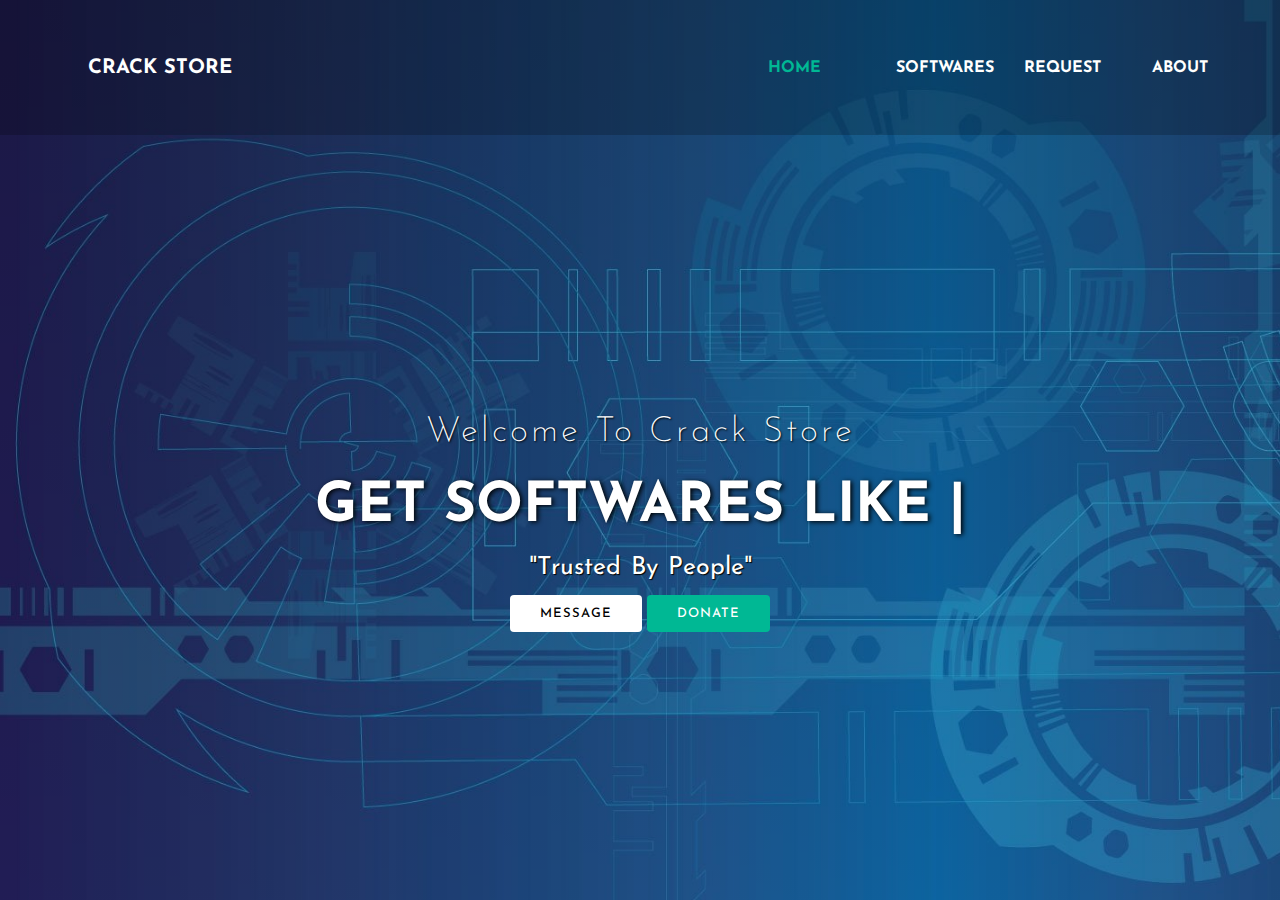
<file: index.html>
<!DOCTYPE html>
<html>
<head>
	<title>Home</title>
	<link rel="stylesheet" type="text/css" href="style.css">
	<link href="https://fonts.googleapis.com/css?family=Josefin+Sans&display=swap" rel="stylesheet">
	 
</head>
<body>

<header>
	
<nav>
	<div class="logo"> <h1 style="font-size: 20px;"> Crack Store</h1> </div>
	<div class="menu">
		<a href="index.html">Home</a>
		<a href="software.html">softwares</a>
		<a href="request.html">request</a>
		<a href="about.html">about</a>
	</div>
</nav>

	<main>
		<section>
			<h3>Welcome To Crack Store</h3>
			<h1>Get Softwares Like<span class="change_content"> </span> <span style="margin-top: -10px;"> | </span> </h1>
			<p>"Trusted By People"</p>
			<a href="https://t.me/SobaanAnsari" target="_blank" class="btnone">Message</a>
			<a href="donate.html" class="btntwo">Donate</a>
		</section>
	</main>


</header>

</body>
</html>
</file>
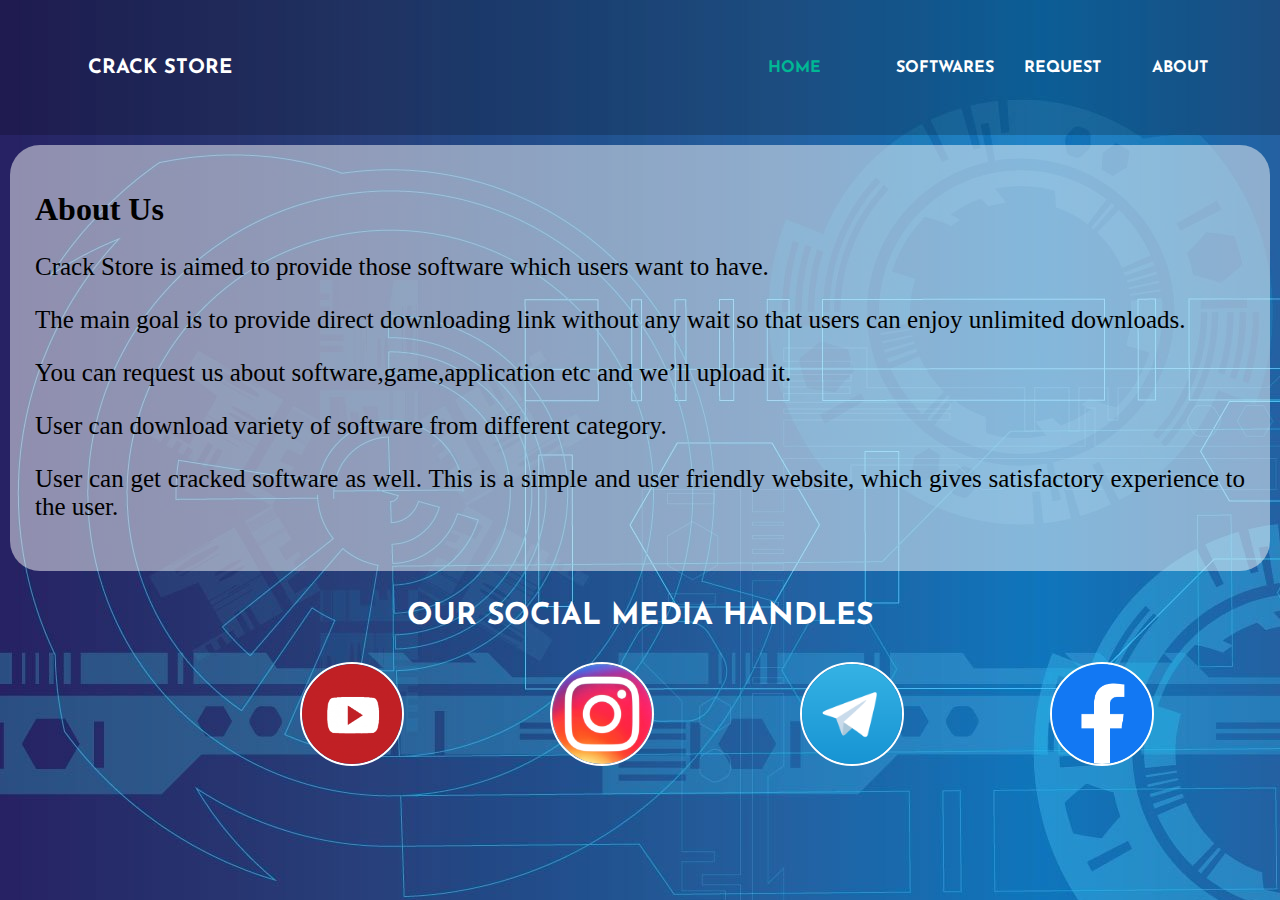
<file: about.html>
<!DOCTYPE html>
<html lang="en">

<head>
    <meta charset="UTF-8">
    <meta http-equiv="X-UA-Compatible" content="IE=edge">
    <meta name="viewport" content="width=device-width, initial-scale=1.0">
    <title>About</title>
    <link rel="stylesheet" href="about.css">
    <link href="https://fonts.googleapis.com/css?family=Josefin+Sans&display=swap" rel="stylesheet">

</head>

<body>
    <nav>
	<div class="logo"> <h1 style="font-size: 20px;"> Crack Store</h1> </div>
	<div class="menu">
		<a href="index.html">Home</a>
		<a href="software.html">softwares</a>
		<a href="request.html">request</a>
		<a href="about.html">about</a>
	</div>
</nav>
    <div class="about-section">
        <h1>About Us</h1>
        <p>Crack Store is aimed to provide those software which users want to have.
        <p> The main goal is to provide direct downloading link without any wait so that users can enjoy unlimited downloads. <br>
        </p>
        <p>You can request us about software,game,application etc and we’ll upload it.</p>
        <p> User can download variety of software from different category. </p>
        <p>User can get cracked software as well. This is a simple and user friendly website, which gives satisfactory
            experience to the user.</p>

    </div>
    <h3>OUR SOCIAL MEDIA HANDLES</h3>
    <div class="footer">
        <div id="logo">
            <a href="https://www.youtube.com/channel/UCkLlEY9-4NcQcShJGD4OxPg" target="_blank"><img src="yt.png"
                    alt=" Error"></a>
        </div>
        <div id="logo">
            <a href="https://instagram.com/accounts/login/?next=/sobaan_ansari/" target="_blank"><img src="ig.png"
                    alt=" Error"></a>
        </div>
        <div id="logo">
            <a href="https://t.me/SobaanAnsari" target="_blank"><img src="tele.png" alt=" Error"></a>
        </div>
        <div id="logo">
            <a href="https://www.facebook.com/profile.php?id=100060735380510" target="_blank"><img src="fb.png"
                    alt=" Error"></a>
        </div>
    </div>
</body>

</html>
</file>
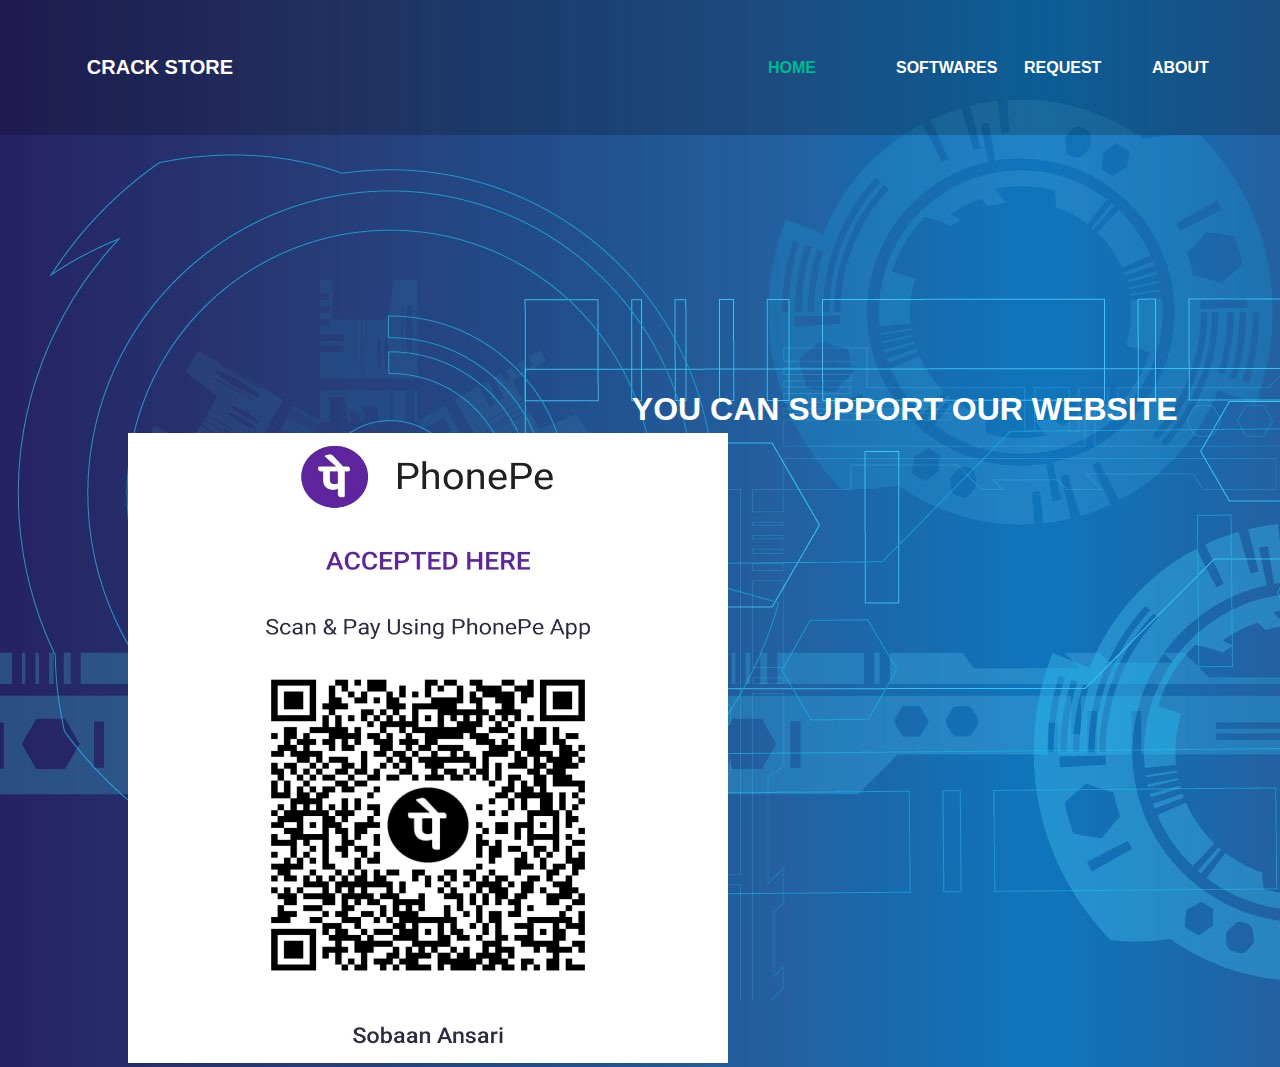
<file: donate.html>
<!DOCTYPE html>
<html lang="en">
<head>
    <meta charset="UTF-8">
    <meta http-equiv="X-UA-Compatible" content="IE=edge">
    <meta name="viewport" content="width=device-width, initial-scale=1.0">
    <title>Donate</title>
    <link rel="stylesheet" type="text/css" href="style.css">
</head>
<style>
    body{
        background-image: url(bg.jpg);
        background-clip: cover;
    
    }
    img{
        width: 600px;
        margin-top: 5px;
        margin-left: 10%;
        height: 630px;
    }

    .dd{
        color: white;
        float: right;
        margin-top: 20%;
        padding-right: 8%;

    }
</style>
<body>
    
    <nav>
	<div class="logo"> <h1 style="font-size: 20px;"> Crack Store</h1> </div>
	<div class="menu">
		<a href="index.html">Home</a>
		<a href="software.html">softwares</a>
		<a href="request.html">request</a>
		<a href="about.html">about</a>
	</div>
</nav>
    <div class="dd"><h1>YOU CAN SUPPORT OUR WEBSITE</h1></div>
    
    <img src="qr.jpg" alt="">

    
</body>
</html>
</file>
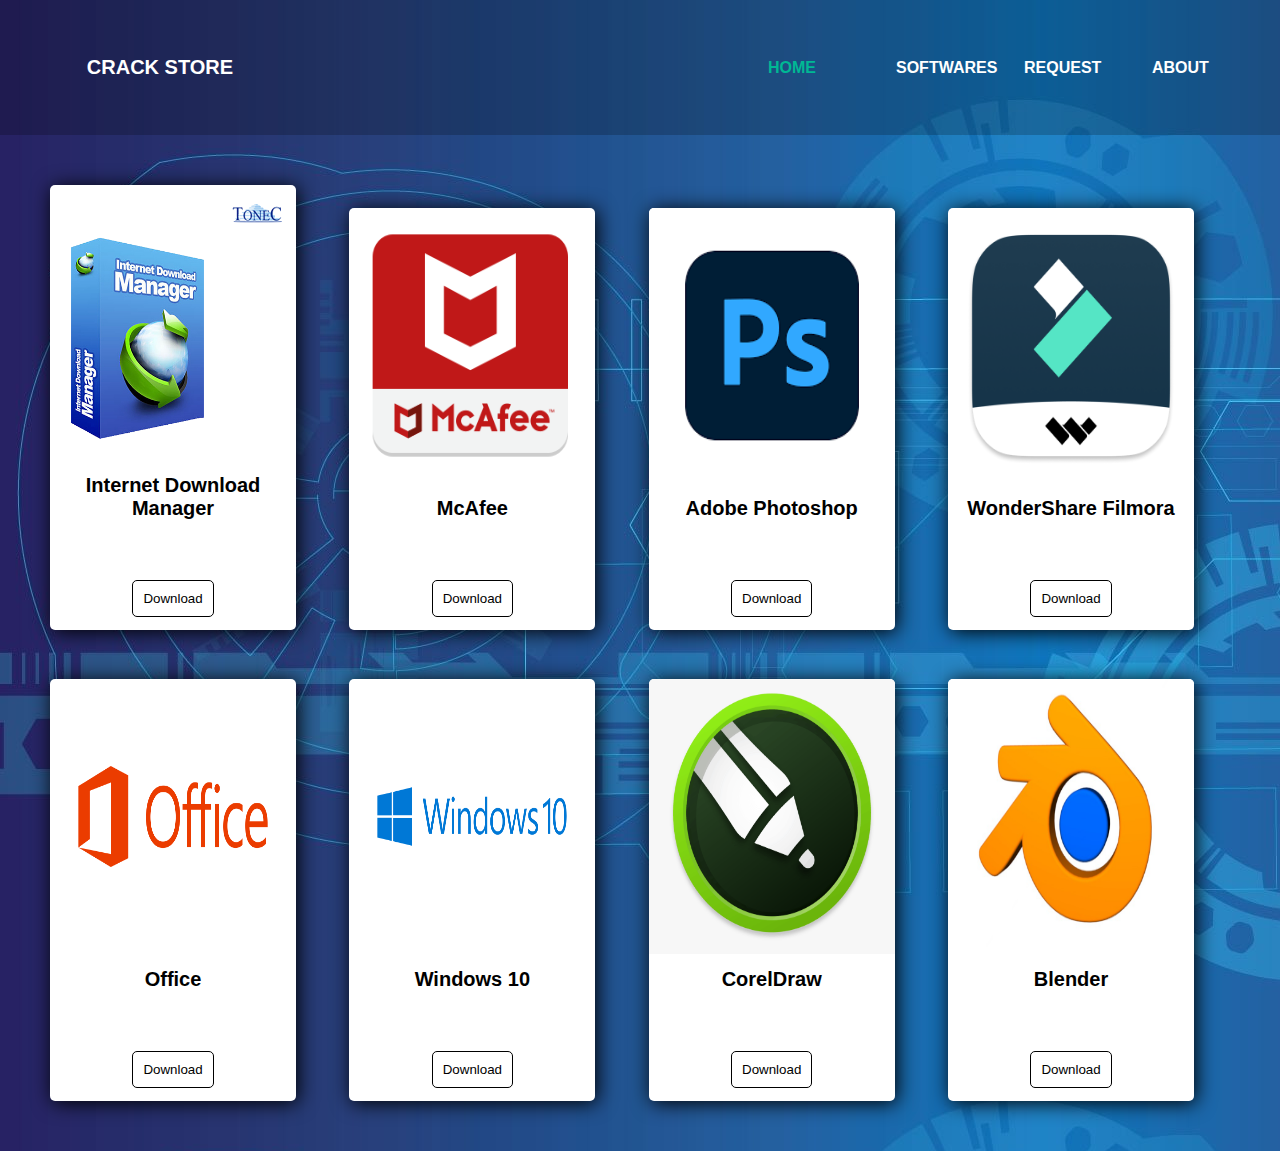
<file: software.html>
<!DOCTYPE html>
<html>

<head>
    <link rel="stylesheet" type="text/css" href="style.css">
    <link rel="stylesheet" href="software.css">
    <title>Softwares</title>
</head>


<body>
    <nav>
	<div class="logo"> <h1 style="font-size: 20px;"> Crack Store</h1> </div>
	<div class="menu">
		<a href="index.html">Home</a>
		<a href="software.html">softwares</a>
		<a href="request.html">request</a>
		<a href="about.html">about</a>
	</div>
</nav>

    <div class="main">

        <!--cards -->

        <div class="card">

            <div class="image">
                <img src="idm.png">
            </div>
            <div class="title">
                <h1>
                    Internet Download Manager</h1>
            </div>
            <div class="des">

                <a href="https://mega.nz/file/6gsGkLqa#9082-ydTDMzSk6UMd0YcItSDhe8v87Ts1Y-havlBs_g"target="_blank"> <button>Download</button></a>
            </div>
        </div>
        <!--cards -->


        <div class="card">

            <div class="image">
                <img src="mcafee.png">
            </div>
            <div class="title">
                <h1>
                    McAfee</h1>
            </div>
            <div class="des">

            <a href="https://usersdrive.com/uaxibr1thobs.html" target="_blank"><button>Download</button></a>
            </div>
        </div>
        <!--cards -->



        <!--cards -->


        <div class="card">

            <div class="image">
                <img src="ps.png">
            </div>
            <div class="title">
                <h1>
                    Adobe Photoshop</h1>
            </div>
            <div class="des">

            <a href="https://www.mediafire.com/file/3uzocgk7t97wz45/Adobe-Photoshop-%2528Pre-Activated%2529.zip/file" target="_blank"><button>Download</button></a>
            </div>
        </div>
        <!--cards -->

        <div class="card">

            <div class="image">
                <img src="film.png">
            </div>
            <div class="title">
                <h1>
                    WonderShare Filmora</h1>
            </div>
            <div class="des">

            <a href="https://usersdrive.com/1sufogio2u70.html" target="_blank"> <button>Download</button></a>
            </div>
        </div>
        <!--cards -->
        <div class="card">

            <div class="image">
                <img src="Microsoft.png">
            </div>
            <div class="title">
                <h1>
                    Office</h1>
            </div>
            <div class="des">

            <a href="https://usersdrive.com/nvauy1er96nt.html" target="_blank"><button>Download</button></a>
            </div>
        </div>
        <!--cards -->


        <div class="card">

            <div class="image">
                <img src="Windows_10.png">
            </div>
            <div class="title">
                <h1>
                    Windows 10</h1>
            </div>
            <div class="des">

                <a href="https://usersdrive.com/s3wmbeqvlqa2.html" target="_blank"><button>Download</button></a>
            </div>
        </div>

        <div class="card">

            <div class="image">
                <img src="corel.png">
            </div>
            <div class="title">
                <h1>
                    CorelDraw</h1>
            </div>
            <div class="des">

              <a href="https://usersdrive.com/r26so5qe5ftr.html" target="_blank"><button>  Download</button></a>
                
            </div>
        </div>
        <!--cards -->


        <div class="card">

            <div class="image">
                <img src="blender.jpg">
            </div>
            <div class="title">
                <h1>
                    Blender</h1>
            </div>
            <div class="des">

            <a href="https://file-store1.xyz/index.php?p_title=Blender%203.1.2%20Crack%202022&rf=pEzIl&site=crackfullpc.com " target="_blank"><button>Download</button></a>
            </div>
        </div>
        <!--cards -->

    </div>
    </div>
</body>

</html>
</file>
<file: style.css>
* {
    margin: 0;
    padding: 0;
    box-sizing: border-box;
    font-family: "Josefin Sans", sans-serif;
  }
  
  header {
    width: 100%;
    height: 100vh;
    background-image: linear-gradient(rgba(0, 0, 0, 0.3), rgba(0, 0, 0, 0.15)),
      url(bg.jpg);
    background-repeat: no-repeat;
    background-size: cover;
  }
  
  nav {
    width: 100%;
    height: 15vh;
    background: rgba(0, 0, 0, 0.2);
    color: white;
    display: flex;
    justify-content: space-between;
    align-items: center;
    text-transform: uppercase;
  }
  
  nav .logo {
    width: 25%;
    text-align: center;
    /*background: red;*/
  }
  
  nav .menu {
    width: 40%;
    display: flex;
    justify-content: space-around;
  }
  
  nav .menu a {
    width: 25%;
    text-decoration: none;
    color: white;
    font-weight: bold;
  }
  
  nav .menu a:first-child {
    color: #00b894;
  }
  
  main {
    width: 100%;
    height: 85vh;
    display: flex;
    justify-content: center;
    align-items: center;
    text-align: center;
    color: white;
  }
  
  section h3 {
    font-size: 35px;
    font-weight: 200;
    letter-spacing: 3px;
    text-shadow: 1px 1px 2px black;
  }
  
  section h1 {
    margin: 30px 0 20px 0;
    font-size: 55px;
    font-weight: 700;
    text-shadow: 2px 1px 5px black;
    text-transform: uppercase;
  }
  
  section p {
    font-size: 25px;
    word-spacing: 2px;
    margin-bottom: 25px;
    text-shadow: 1px 1px 1px black;
  }
  
  section a {
    padding: 12px 30px;
    border-radius: 4px;
    outline: none;
    text-transform: uppercase;
    font-size: 13px;
    font-weight: 500;
    text-decoration: none;
    letter-spacing: 1px;
    transition: all 0.5s ease;
  }
  
  section .btnone {
    /*background: #00b894;*/
    background: #fff;
    color: #000;
  }
  
  .btnone:hover {
    background: #00b894;
    color: white;
  }
  
  section .btntwo {
    background: #00b894;
    color: white;
  }
  
  .btntwo:hover {
    background: #fff;
    color: #000;
  }
  
  .change_content:after {
    content: "";
    animation: changetext 10s infinite linear;
    color: #00b894;
  }
  
  @keyframes changetext {
    0% {
      content: "Office";
    }
    20% {
      content: "Operating Systems";
    }
    35% {
      content: "AntiVirus";
    }
    60% {
      content: "Editing";
    }
    80% {
      content: "Entertainment";
    }
    100% {
      content: "Audio";
    }
  }
</file>
<file: about.css>
body {
  background-image: url(bg.jpg);
    font-family:"Josefin Sans";
    margin: 0%;
  }
  
  html {
    box-sizing: border-box;
  }
  
  .about-section {
    margin: 10px;
    border-radius: 30px;
    background-color: rgba(250, 250,250, 0.5);
    padding: 25px;
    text-align: justify;
    color: black;
    font-family: serif;
    
  }
  
  .about-section p {
  font-size: 25px;
  }
  .container {
    padding: 0 10px;
  }
  
 
.footer{
  height: 100%;
  background-color: none;
  display: grid;
  grid-template-columns:200px 200px 200px 200px ;
  gap: 50px;
  padding-bottom: 2px;

}
#logo a{
  width: 100px;
  height: 100px;
}
#logo a img{
  border: 2px solid white;
  border-radius: 50%;
  margin-left:150%;
  width: 100px;
  height: 100px;
  grid-column: span;
}

h3{
  text-align: center;
  color: white;
  font-size: 30px;
}


/* nav */




nav {
  
  width: 100%;
  height: 15vh;
  background: rgba(0, 0, 0, 0.2);
  color: white;
  display: flex;
  font-family:  "Josefin Sans";
  justify-content: space-between;
  align-items: center;
  text-transform: uppercase;
  
}

nav .logo {
  
  width: 25%;
  text-align: center;
}

nav .menu {
  
  width: 40%;
  display: flex;
  justify-content: space-around;
}

nav .menu a {
  
  width: 25%;
  text-decoration: none;
  color: white;
  font-weight: bold;
}

nav .menu a:first-child {
  
  color: #00b894;
}

main {
  width: 100%;
  height: 85vh;
  display: flex;
  justify-content: center;
  align-items: center;
  text-align: center;
  color: white;
}
</file>
<file: software.css>
<style type="text/css">


*{
 margin: 0px;
 padding: 0px;
}
body{
    background-image: url(bg.jpg);
 font-family: arial;
}
.main{

 margin: 2%;
}

.card{
    background-color: white;
     width: 20%;
     display: inline-block;
     box-shadow: 2px 2px 20px black;
     border-radius: 5px; 
     margin: 2%;
    }

.image img{
    height: 275px;
  width: 100%;
  border-top-right-radius: 5px;
  border-top-left-radius: 5px;
  

 
 }

.title{
  text-align: center;
  padding: 10px;
  
 }

h1{
  font-size: 20px;
 }

.des{
  padding: 3px;
  text-align: center;
 
  padding-top: 10px;
        border-bottom-right-radius: 5px;
  border-bottom-left-radius: 5px;
}
button{
  margin-top: 40px;
  margin-bottom: 10px;
  background-color: white;
  border: 1px solid black;
  border-radius: 5px;
  padding:10px;
  font-family: Verdana, Geneva, Tahoma, sans-serif;
}
button:hover{
  background-color: black;
  color: white;
  transition: .5s;
  cursor: pointer;
}

</style>
</file>
